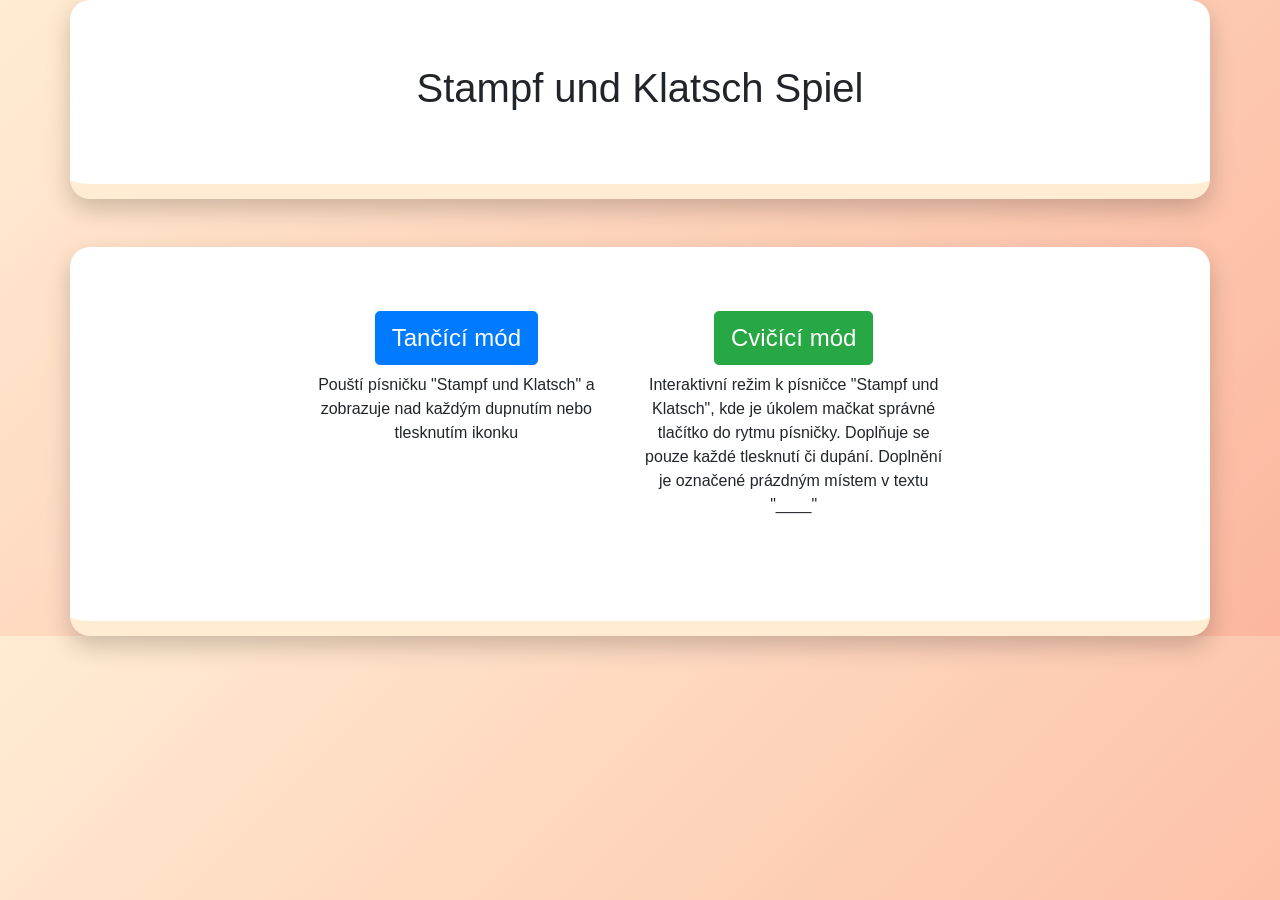
<file: index.html>
<!doctype html>
<html lang="de">
  <head>
    <title>Spiel</title>
    <!-- Required meta tags -->
    <meta charset="utf-8">
    <meta name="viewport" content="width=device-width, initial-scale=1, shrink-to-fit=no">    
    <link rel="stylesheet" href="https://stackpath.bootstrapcdn.com/bootstrap/4.3.1/css/bootstrap.min.css" integrity="sha384-ggOyR0iXCbMQv3Xipma34MD+dH/1fQ784/j6cY/iJTQUOhcWr7x9JvoRxT2MZw1T" crossorigin="anonymous">
  <link rel="stylesheet" href="css/style.css">
  </head>
  <body>
      

    <header class=" container jumbotron  rounded-rounded game-container">
      <h1> Stampf und Klatsch Spiel</h1>

    </header>
<main class="mt-5 p-5 bg-white container justify-content-center align-items-center game-container">
 <div class="row w-100 p-3 justify-content-center">
  <div class="col-12 col-md-4 d-flex flex-column align-items-center mb-4">
    <a href="mode1.html">  <button class="btn btn-primary btn-lg mode-btn w-100 mb-2">Tančící mód</button></a>
    <p class="text-center">          Pouští písničku "Stampf und Klatsch" a zobrazuje nad každým dupnutím nebo tlesknutím ikonku
 </p>
  </div>
  <div class="col-12 col-md-4 d-flex flex-column align-items-center mb-4">
     <a href="mode2.html">
        <button class="btn btn-success btn-lg mode-btn w-100 mb-2">Cvičící mód</button>
      </a>
    <p class="text-center">  Interaktivní režim k písničce "Stampf und Klatsch", kde je úkolem mačkat správné tlačítko do rytmu písničky. 
        Doplňuje se pouze každé tlesknutí či dupání. Doplnění je označené prázdným místem v textu "____"</p>
  </div>

</div>
</main>


    <script src="https://code.jquery.com/jquery-3.3.1.slim.min.js" integrity="sha384-q8i/X+965DzO0rT7abK41JStQIAqVgRVzpbzo5smXKp4YfRvH+8abtTE1Pi6jizo" crossorigin="anonymous"></script>
    <script src="https://cdnjs.cloudflare.com/ajax/libs/popper.js/1.14.7/umd/popper.min.js" integrity="sha384-UO2eT0CpHqdSJQ6hJty5KVphtPhzWj9WO1clHTMGa3JDZwrnQq4sF86dIHNDz0W1" crossorigin="anonymous"></script>
    <script src="https://stackpath.bootstrapcdn.com/bootstrap/4.3.1/js/bootstrap.min.js" integrity="sha384-JjSmVgyd0p3pXB1rRibZUAYoIIy6OrQ6VrjIEaFf/nJGzIxFDsf4x0xIM+B07jRM" crossorigin="anonymous"></script>
  
  </body>
</html>
</file>
<file: css/style.css>
body {
      background: linear-gradient(135deg, #ffecd2, #fcb69f);
      font-family: Arial, Helvetica, sans-serif;
      text-align: center;
      margin: 0;
      touch-action: manipulation;


    }

    .game-container {
      background: white;
      border-radius:  20px;
      box-shadow: 0 10px 25px rgba(0,0,0,0.2);
      border-bottom: #ffecd2 solid 15px;
    }


.lyrics-div {
   width: 100%;
}

.lyrics-wrapper {
  height: 180px; 
  position: relative;

  display: flex;
  flex-direction: column;      
  align-items: center;
  justify-content: center;
}

#final-score {
  position: static;
  margin-top: 10px;        
  font-size: 1.5rem;
}

  .word-container {
  display: inline-flex;
  flex-direction: column;
  align-items: center;
  margin: 0 8px;
  font-size: 1.7rem;
    
}

.word-container img {
  width: 60px;
  margin-bottom: 4px;
}



.word-active {
  color: orange;
  transform: scale(1.2);
}


#progress {
  width: 100%;
  max-width: 600px; 
}


#clockIcon {
cursor: pointer;
font-size: 160%;

}


#volumeIcon {
  cursor: pointer;
  font-size: 250%;
}

#volumeIcon:hover,#clockIcon:hover {
  color:  #0d6efd;
}

.hidden-volume {
  display: none;
  width: 50%;
}

.hidden {
display: none !important;

}



#nextPage {
    font-size: 300%;

}




.bi-house-door-fill, .bi-x-circle {
font-size: 150%;
color: black;
}

.bi-house-door-fill:hover, #nextPage:hover, .bi-x-circle:hover {
color:  #0d6efd;
cursor: pointer;
}




 .mode-btn {  
  font-size: 1.5rem !important; 

  }

  button{
      touch-action: manipulation;
        user-select: none;
  }

.img {
width: 30% !important;

}

.interactible:hover {
cursor: pointer;
 touch-action: manipulation;
user-select: none;
width: 32% !important;
}



.btn-icon {
  width: 48px;
  height: 48px;
  object-fit: contain;
  display: block;
}




@media screen and (max-width: 800px) {

.img {
width: 45% !important;
      }

.interactible:hover {
width: 37% !important;
}


}


@media screen and (max-width: 600px) {
 .word-container {
   font-size: 1.4rem;
 }
  .mode-btn {
    flex: 1 1 0;        
    min-width: 0;       
    font-size: 1.1rem;
    padding: 0.7rem;

    gap: 6px;
  }
 input {
width: 110px !important;
}

.img {
width: 40% !important;
      }




}


@media screen and (max-width: 576px){
 .mode-btn,#restart {
    font-size: 1.25rem !important;
 }
 #buttons {
  gap: 3px;   
 }
  
}

@media screen and (max-width: 340px){
 .mode-btn,#restart {
    font-size: 1rem !important;
 min-width: 80px;
  }
  #buttons {
  gap: 2px !important;   
 }
  
}
</file>
